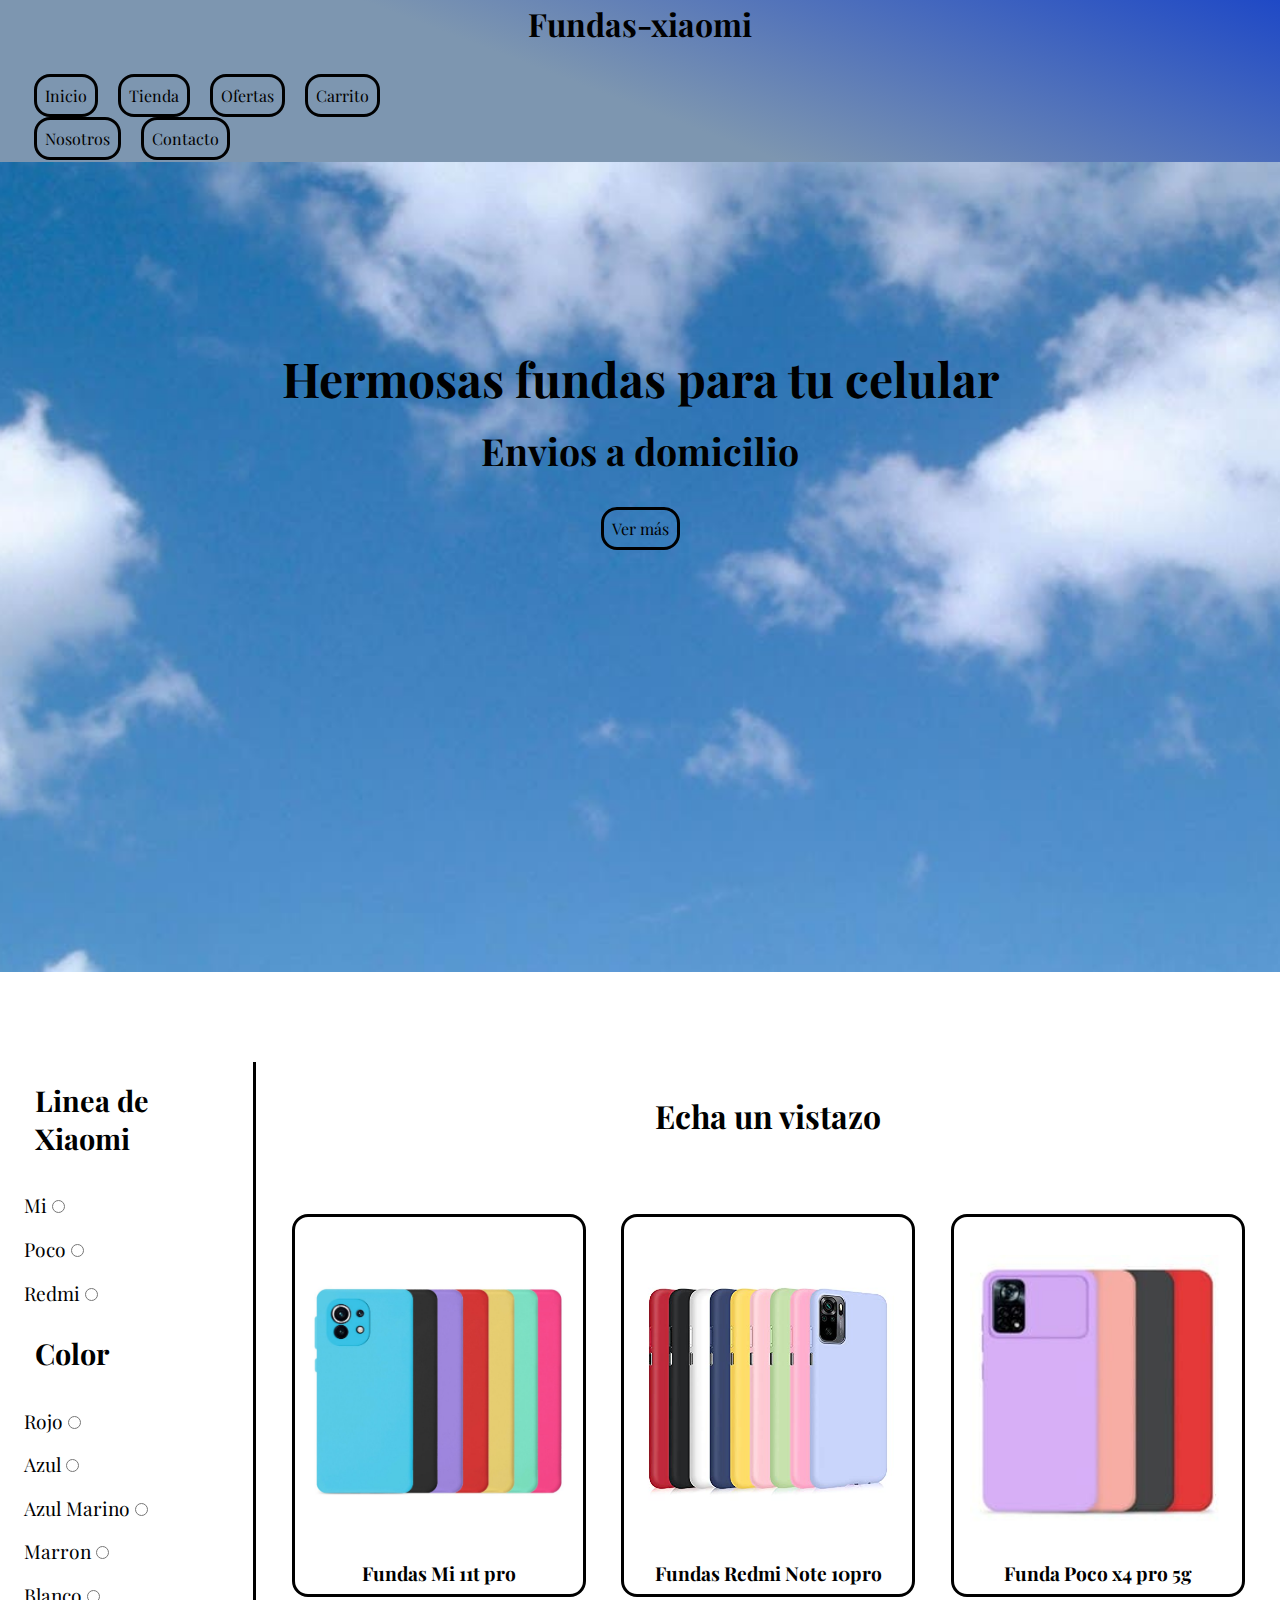
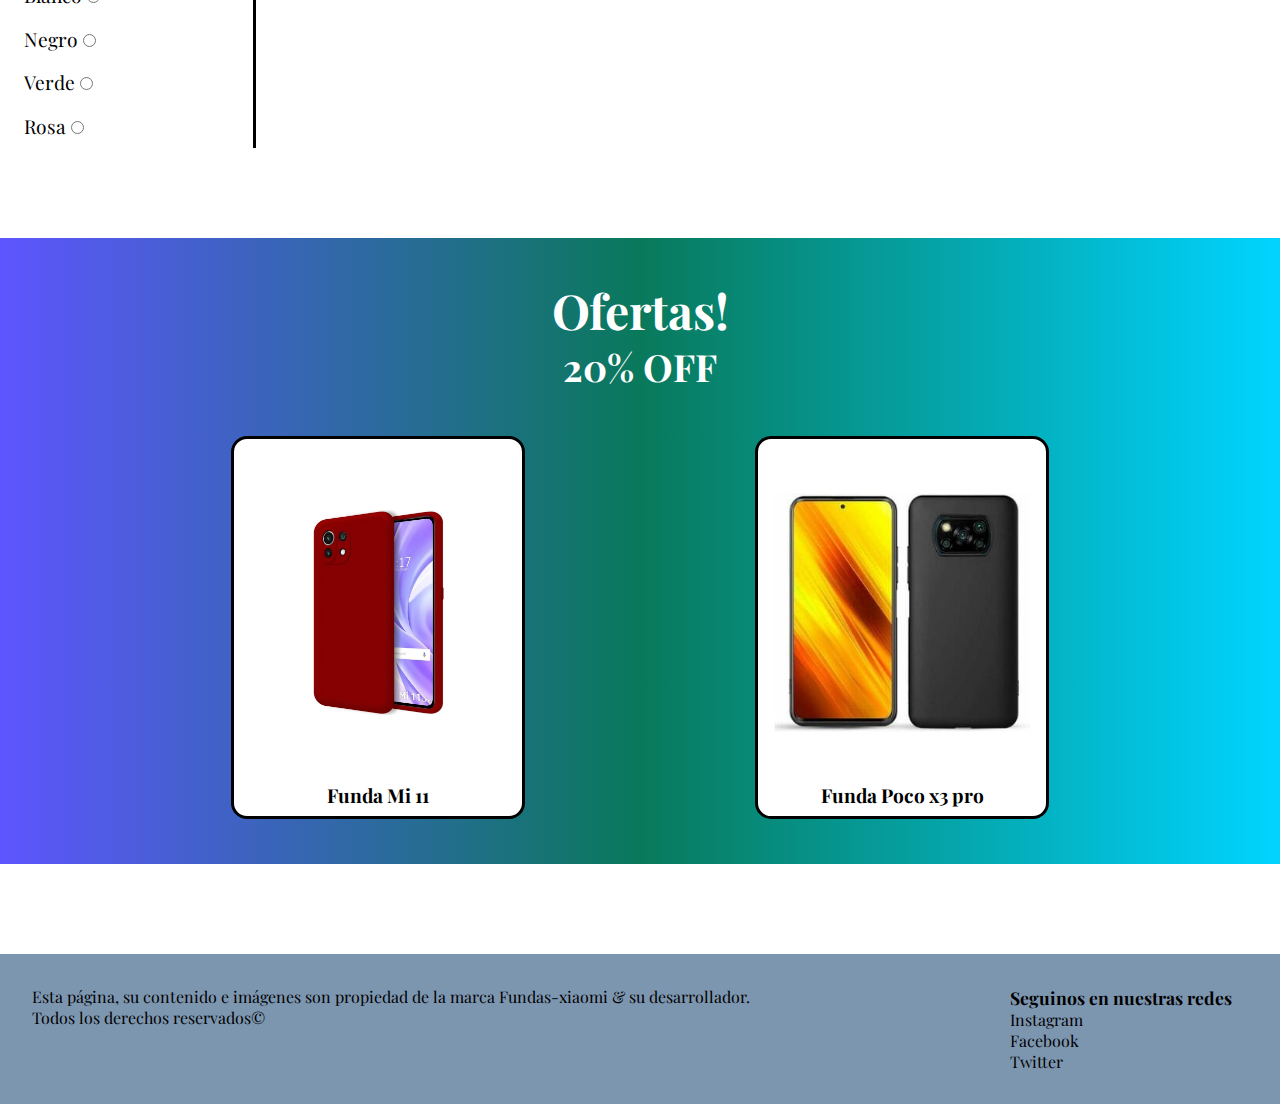
<file: index.html>
<!DOCTYPE html>
<html lang="en">

<head>
    <meta charset="UTF-8">
    <meta http-equiv="X-UA-Compatible" content="IE=edge">
    <meta name="viewport" content="width=device-width, initial-scale=1.0">
    <link rel="preconnect" href="https://fonts.googleapis.com">
    <link rel="preconnect" href="https://fonts.gstatic.com" crossorigin>
    <link
        href="https://fonts.googleapis.com/css2?family=PT+Serif:ital,wght@0,400;0,700;1,400;1,700&family=Playfair+Display:ital,wght@0,400;0,500;0,600;1,400;1,500;1,600&display=swap"
        rel="stylesheet">
    <link href="https://cdn.jsdelivr.net/npm/bootstrap@5.1.3/dist/css/bootstrap.min.css" rel="stylesheet"
        integrity="sha384-1BmE4kWBq78iYhFldvKuhfTAU6auU8tT94WrHftjDbrCEXSU1oBoqyl2QvZ6jIW3" crossorigin="anonymous">
    <link rel="stylesheet" href="./css/styles.css">
    <!-- Primary Meta Tags -->
    <title>Fundas-Xiaomi | Envios a toda la provincia de Córdoba.</title>
    <meta name="title" content="Fundas-Xiaomi | Envios a toda la provincia de Córdoba.">
    <meta name="description"
        content="Somos un emprendimiento ubicados en Córdoba Capital, con envíos a toda la provincia con gran variedad y buen precio.">

    <!-- Open Graph / Facebook -->
    <meta property="og:type" content="website">
    <meta property="og:url" content="https://metatags.io/">
    <meta property="og:title" content="Fundas-Xiaomi | Envios a toda la provincia de Córdoba.">
    <meta property="og:description"
        content="Somos un emprendimiento ubicados en Córdoba Capital, con envíos a toda la provincia con gran variedad y buen precio.">
    <meta property="og:image"
        content="https://metatags.io/assets/meta-tags-16a33a6a8531e519cc0936fbba0ad904e52d35f34a46c97a2c9f6f7dd7d336f2.png">

    <!-- Twitter -->
    <meta property="twitter:card" content="summary_large_image">
    <meta property="twitter:url" content="https://metatags.io/">
    <meta property="twitter:title" content="Fundas-Xiaomi | Envios a toda la provincia de Córdoba.">
    <meta property="twitter:description"
        content="Somos un emprendimiento ubicados en Córdoba Capital, con envíos a toda la provincia con gran variedad y buen precio.">
    <meta property="twitter:image"
        content="https://metatags.io/assets/meta-tags-16a33a6a8531e519cc0936fbba0ad904e52d35f34a46c97a2c9f6f7dd7d336f2.png">
</head>

<body>
    <!-- header -->
    <header>
        <div>
            <h1 class="titulo">Fundas-xiaomi</h1>
        </div>
        <div class="header">
            <nav class="header__nav navbar navbar-expand-lg navbar-light container-fluid">
                <div class="container-fluid">
                    <button class="navbar-toggler" type="button" data-bs-toggle="collapse"
                        data-bs-target="#navbarNavDropdown" aria-controls="navbarNavDropdown" aria-expanded="false"
                        aria-label="Toggle navigation">
                        <span class="navbar-toggler-icon"></span>
                    </button>
                    <div class="collapse navbar-collapse" id="navbarNavDropdown">
                        <ul class="navbar-nav">
                            <li class="header__nav__boton nav-item"><a nav-link href="./index.html">Inicio</a></li>
                            <li class="header__nav__boton nav-item"><a nav-link href="./paginas/tienda.html">Tienda</a>
                            </li>
                            <li class="header__nav__boton nav-item"><a nav-link href="#ofertas">Ofertas</a></li>
                            <li class="header__nav__boton nav-item"><a nav-link
                                    href="./paginas/carrito.html">Carrito</a></li>
                        </ul>
                        <ul class="header__lista navbar-nav">
                            <li class="header__lista__nav-dos nav-item"><a nav-link
                                    href="./paginas/nosotros.html">Nosotros</a>
                            </li>
                            <li class="header__lista__nav-dos nav-item"><a nav-link
                                    href="./paginas/contacto.html">Contacto</a>
                            </li>
                        </ul>
                    </div>
                </div>
            </nav>
        </div>
    </header>
    <!-- main -->
    <main>
        <div class="index">
            <!-- hero -->
            <section class="hero">
                <div class="hero__texto">
                    <h2>Hermosas fundas para tu celular</h2>
                    <h3>Envios a domicilio</h3>
                </div>
                <div class="ver-mas">
                    <a href="#mini-tienda">Ver más</a>
                </div>
            </section>
            <!-- Menu lateral -->
            <section class="menu">
                <form action="">
                    <div class="tienda__menu__titulo">
                        <h3>Linea de Xiaomi</h3>
                    </div>
                    <div class="tienda__menu__form">
                        <div class="tienda__menu__form__labels">
                            <label for="mi">Mi</label>
                            <input type="radio" name="linea" value="mi" id="mi">
                        </div>
                        <div class="tienda__menu__form__labels">
                            <label for="poco">Poco</label>
                            <input type="radio" name="linea" value="poco" id="poco">
                        </div>
                        <div class="tienda__menu__form__labels">
                            <label for="redmi">Redmi</label>
                            <input type="radio" name="linea" value="redmi" id="redmi">
                        </div>
                    </div>
                    <div class="tienda__menu__titulo">
                        <h3>Color</h3>
                    </div>
                    <div class="tienda__menu__form">
                        <div class="tienda__menu__form__labels">
                            <label for="rojo">Rojo</label>
                            <input type="radio" name="color" value="rojo" id="rojo">
                        </div>
                        <div class="tienda__menu__form__labels">
                            <label for="azul">Azul</label>
                            <input type="radio" name="color" value="azul" id="azul">
                        </div>
                        <div class="tienda__menu__form__labels">
                            <label for="azul-marino">Azul Marino</label>
                            <input type="radio" name="color" value="azul_marino" id="azul-marino">
                        </div>
                        <div class="tienda__menu__form__labels">
                            <label for="marron">Marron</label>
                            <input type="radio" name="color" value="marron" id="marron">
                        </div>
                        <div class="tienda__menu__form__labels">
                            <label for="blanco">Blanco</label>
                            <input type="radio" name="color" value="blanco" id="blanco">
                        </div>
                        <div class="tienda__menu__form__labels">
                            <label for="negro">Negro</label>
                            <input type="radio" name="color" value="negro" id="negro">
                        </div>
                        <div class="tienda__menu__form__labels">
                            <label for="verde">Verde</label>
                            <input type="radio" name="color" value="verde" id="verde">
                        </div>
                        <div class="tienda__menu__form__labels">
                            <label for="rosa">Rosa</label>
                            <input type="radio" name="color" value="rosa" id="rosa">
                        </div>
                    </div>
                </form>
            </section>
            <!-- ventana de tienda -->
            <section class="mini-tienda" id="mini-tienda">
                <div>
                    <h2 class="titulo__tienda">Echa un vistazo</h2>
                </div>
                <div class="productos">
                    <article class="productos__tarjeta">
                        <a href="./paginas/tienda.html">
                            <img src="./assets/img/fundami11tpro.jpg" alt="funda_mi_11_t_pro"
                                class="productos__tarjeta__img" loading="lazy">
                            <h3 class="productos__tarjeta__titulo">Fundas Mi 11t pro</h3>
                        </a>
                    </article>
                    <article class="productos__tarjeta">
                        <a href="./paginas/tienda.html">
                            <img src="./assets/img/fundaredminote10.jpg" alt="funda_redmi_note_10"
                                class="productos__tarjeta__img" loading="lazy">
                            <h3 class="productos__tarjeta__titulo">Fundas Redmi Note 10pro</h3>
                        </a>
                    </article>
                    <article class="productos__tarjeta">
                        <a href="./paginas/tienda.html">
                            <img src="./assets/img/fundapocox4pro5g.jpg" alt="funda_poco_x4_pro_5g"
                                class="productos__tarjeta__img" loading="lazy">
                            <h3 class="productos__tarjeta__titulo">Funda Poco x4 pro 5g</h3>
                        </a>
                    </article>
                </div>
            </section>
            <!-- Oferta -->
            <section id="ofertas"
                class="oferta container shadow-lg p-3 mb-5 bg-body rounded-pill border border-3 border-dark">
                <div class="oferta__titulo">
                    <h2>Ofertas!</h2>
                    <h3>20% OFF</h3>
                </div>
                <div class="oferta__productos">
                    <article class="productos__tarjeta">
                        <a href="./paginas/tienda.html">
                            <img src="./assets/img/fundaofertami11.jpg" alt="funda_mi_11_roja"
                                class="productos__tarjeta__img oferta__img" loading="lazy">
                            <h3 class="productos__tarjeta__titulo">Funda Mi 11</h3>
                        </a>
                    </article>
                    <article class="productos__tarjeta">
                        <a href="./paginas/tienda.html">
                            <img src="./assets/img/fundaofertapoco.jpg" alt="funda_poco_x3_pro_negra"
                                class="productos__tarjeta__img oferta__img" loading="lazy">
                            <h3 class="productos__tarjeta__titulo">Funda Poco x3 pro</h3>
                        </a>
                    </article>
                </div>
            </section>
        </div>
    </main>
    <!-- footer -->
    <footer>
        <div class="footer__texto">
            <p>Esta página, su contenido e imágenes son propiedad de la marca Fundas-xiaomi & su desarrollador. <br>
                Todos
                los derechos reservados©</p>
        </div>
        <div class="footer__redes">
            <h6 class="footer__redes__titulo">Seguinos en nuestras redes</h6>
            <ul class="footer__redes__lista">
                <li><a href="https://www.instagram.com/xiaomi.argentina.oficial/?hl=es" target="_blank">Instagram</a>
                </li>
                <li><a href="https://www.facebook.com/XiaomiArgentinaOficial/" target="_blank">Facebook</a></li>
                <li><a href="https://twitter.com/Xiaomi?ref_src=twsrc%5Egoogle%7Ctwcamp%5Eserp%7Ctwgr%5Eauthor"
                        target="_blank">Twitter</a></li>
            </ul>
        </div>
    </footer>
    <script src="https://cdn.jsdelivr.net/npm/bootstrap@5.1.3/dist/js/bootstrap.bundle.min.js"
        integrity="sha384-ka7Sk0Gln4gmtz2MlQnikT1wXgYsOg+OMhuP+IlRH9sENBO0LRn5q+8nbTov4+1p"
        crossorigin="anonymous"></script>
</body>

</html>
</file>
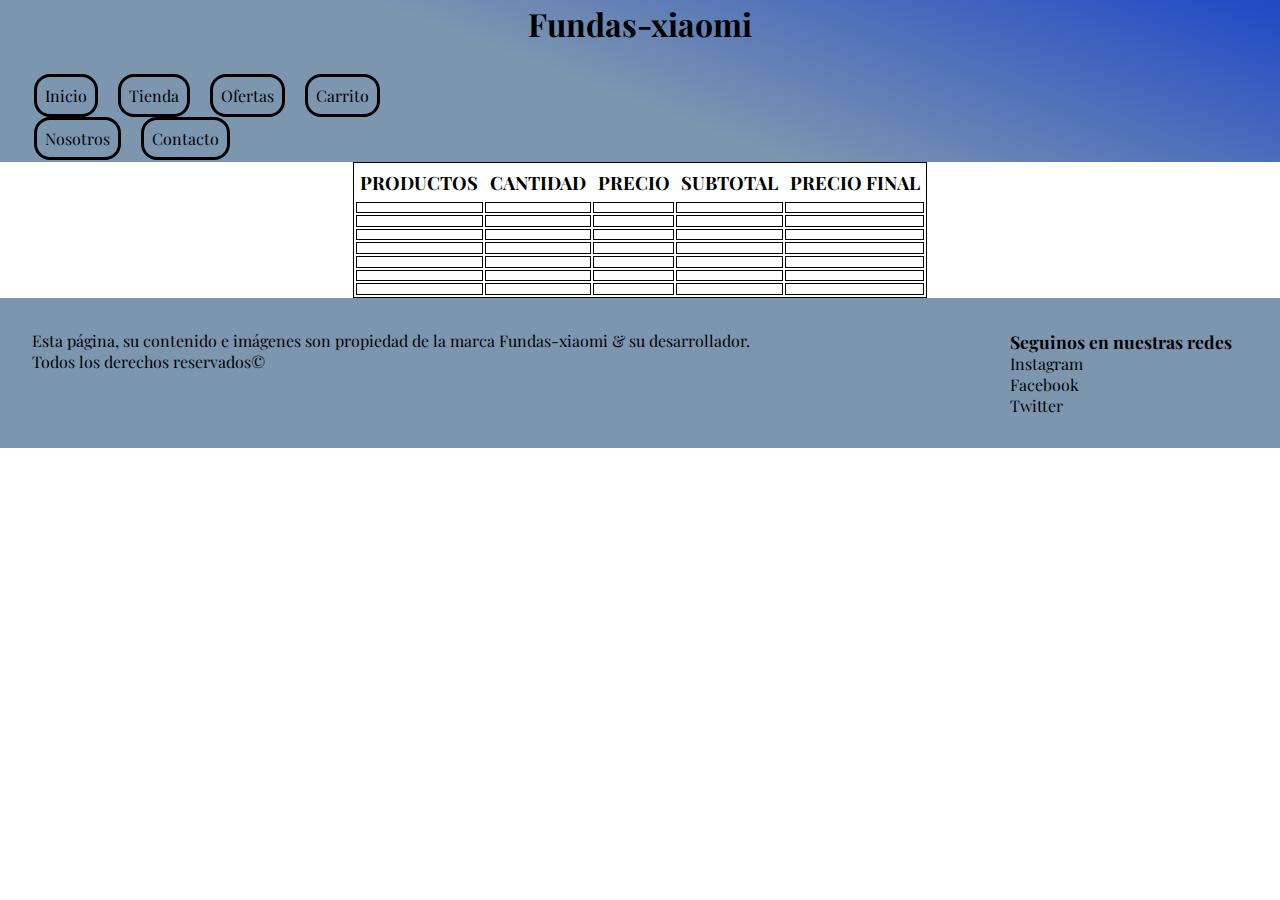
<file: paginas/carrito.html>
<!DOCTYPE html>
<html lang="en">

<head>
    <meta charset="UTF-8">
    <meta http-equiv="X-UA-Compatible" content="IE=edge">
    <meta name="viewport" content="width=device-width, initial-scale=1.0">
    <link
        href="https://fonts.googleapis.com/css2?family=PT+Serif:ital,wght@0,400;0,700;1,400;1,700&family=Playfair+Display:ital,wght@0,400;0,500;0,600;1,400;1,500;1,600&display=swap"
        rel="stylesheet">
    <link href="https://cdn.jsdelivr.net/npm/bootstrap@5.1.3/dist/css/bootstrap.min.css" rel="stylesheet"
        integrity="sha384-1BmE4kWBq78iYhFldvKuhfTAU6auU8tT94WrHftjDbrCEXSU1oBoqyl2QvZ6jIW3" crossorigin="anonymous">
    <link rel="stylesheet" href="../css/styles.css">
    <title>Fundas-xiaomi</title>
</head>

<body>
    <!-- Header -->
    <header>
        <div>
            <h1 class="titulo">Fundas-xiaomi</h1>
        </div>
        <div class="header">
            <nav class="header__nav navbar navbar-expand-lg navbar-light container-fluid">
                <div class="container-fluid">
                    <button class="navbar-toggler" type="button" data-bs-toggle="collapse"
                        data-bs-target="#navbarNavDropdown" aria-controls="navbarNavDropdown" aria-expanded="false"
                        aria-label="Toggle navigation">
                        <span class="navbar-toggler-icon"></span>
                    </button>
                    <div class="collapse navbar-collapse" id="navbarNavDropdown">
                        <ul class="navbar-nav">
                            <li class="header__nav__boton nav-item"><a nav-link href="../index.html">Inicio</a></li>
                            <li class="header__nav__boton nav-item"><a nav-link href="./tienda.html">Tienda</a>
                            </li>
                            <li class="header__nav__boton nav-item"><a nav-link href="../index.html#ofertas">Ofertas</a>
                            </li>
                            <li class="header__nav__boton nav-item"><a nav-link href="./carrito.html">Carrito</a></li>
                        </ul>
                        <ul class="header__lista navbar-nav">
                            <li class="header__lista__nav-dos nav-item"><a nav-link href="./nosotros.html">Nosotros</a>
                            </li>
                            <li class="header__lista__nav-dos nav-item"><a nav-link href="./contacto.html">Contacto</a>
                            </li>
                        </ul>
                    </div>
                </div>
            </nav>
        </div>
    </header>
    <main>
        <section>
            <table class="carrito">
                <tr>
                    <th class="carrito__titulos">Productos</th>
                    <th class="carrito__titulos">Cantidad</th>
                    <th class="carrito__titulos">Precio</th>
                    <th class="carrito__titulos">Subtotal</th>
                    <th class="carrito__titulos">Precio final</th>
                </tr>
                <tr>
                    <td class="carrito__contenido"></td>
                    <td class="carrito__contenido"></td>
                    <td class="carrito__contenido"></td>
                    <td class="carrito__contenido"></td>
                    <td class="carrito__contenido"></td>
                </tr>
                <tr>
                    <td class="carrito__contenido"></td>
                    <td class="carrito__contenido"></td>
                    <td class="carrito__contenido"></td>
                    <td class="carrito__contenido"></td>
                    <td class="carrito__contenido"></td>
                </tr>
                <tr>
                    <td class="carrito__contenido"></td>
                    <td class="carrito__contenido"></td>
                    <td class="carrito__contenido"></td>
                    <td class="carrito__contenido"></td>
                    <td class="carrito__contenido"></td>
                </tr>
                <tr>
                    <td class="carrito__contenido"></td>
                    <td class="carrito__contenido"></td>
                    <td class="carrito__contenido"></td>
                    <td class="carrito__contenido"></td>
                    <td class="carrito__contenido"></td>
                </tr>
                <tr>
                    <td class="carrito__contenido"></td>
                    <td class="carrito__contenido"></td>
                    <td class="carrito__contenido"></td>
                    <td class="carrito__contenido"></td>
                    <td class="carrito__contenido"></td>
                </tr>
                <tr>
                    <td class="carrito__contenido"></td>
                    <td class="carrito__contenido"></td>
                    <td class="carrito__contenido"></td>
                    <td class="carrito__contenido"></td>
                    <td class="carrito__contenido"></td>
                </tr>
                <tr>
                    <td class="carrito__contenido"></td>
                    <td class="carrito__contenido"></td>
                    <td class="carrito__contenido"></td>
                    <td class="carrito__contenido"></td>
                    <td class="carrito__contenido"></td>
                </tr>
            </table>
        </section>
    </main>
    <footer>
        <div class="footer__texto">
            <p>Esta página, su contenido e imágenes son propiedad de la marca Fundas-xiaomi & su desarrollador. <br>
                Todos
                los derechos reservados©</p>
        </div>
        <div class="footer__redes">
            <h6 class="footer__redes__titulo">Seguinos en nuestras redes</h6>
            <ul class="footer__redes__lista">
                <li><a href="https://www.instagram.com/xiaomi.argentina.oficial/?hl=es" target="_blank">Instagram</a>
                </li>
                <li><a href="https://www.facebook.com/XiaomiArgentinaOficial/" target="_blank">Facebook</a></li>
                <li><a href="https://twitter.com/Xiaomi?ref_src=twsrc%5Egoogle%7Ctwcamp%5Eserp%7Ctwgr%5Eauthor"
                        target="_blank">Twitter</a></li>
            </ul>
        </div>
    </footer>
    <script src="https://cdn.jsdelivr.net/npm/bootstrap@5.1.3/dist/js/bootstrap.bundle.min.js"
        integrity="sha384-ka7Sk0Gln4gmtz2MlQnikT1wXgYsOg+OMhuP+IlRH9sENBO0LRn5q+8nbTov4+1p"
        crossorigin="anonymous"></script>
</body>

</html>
</file>
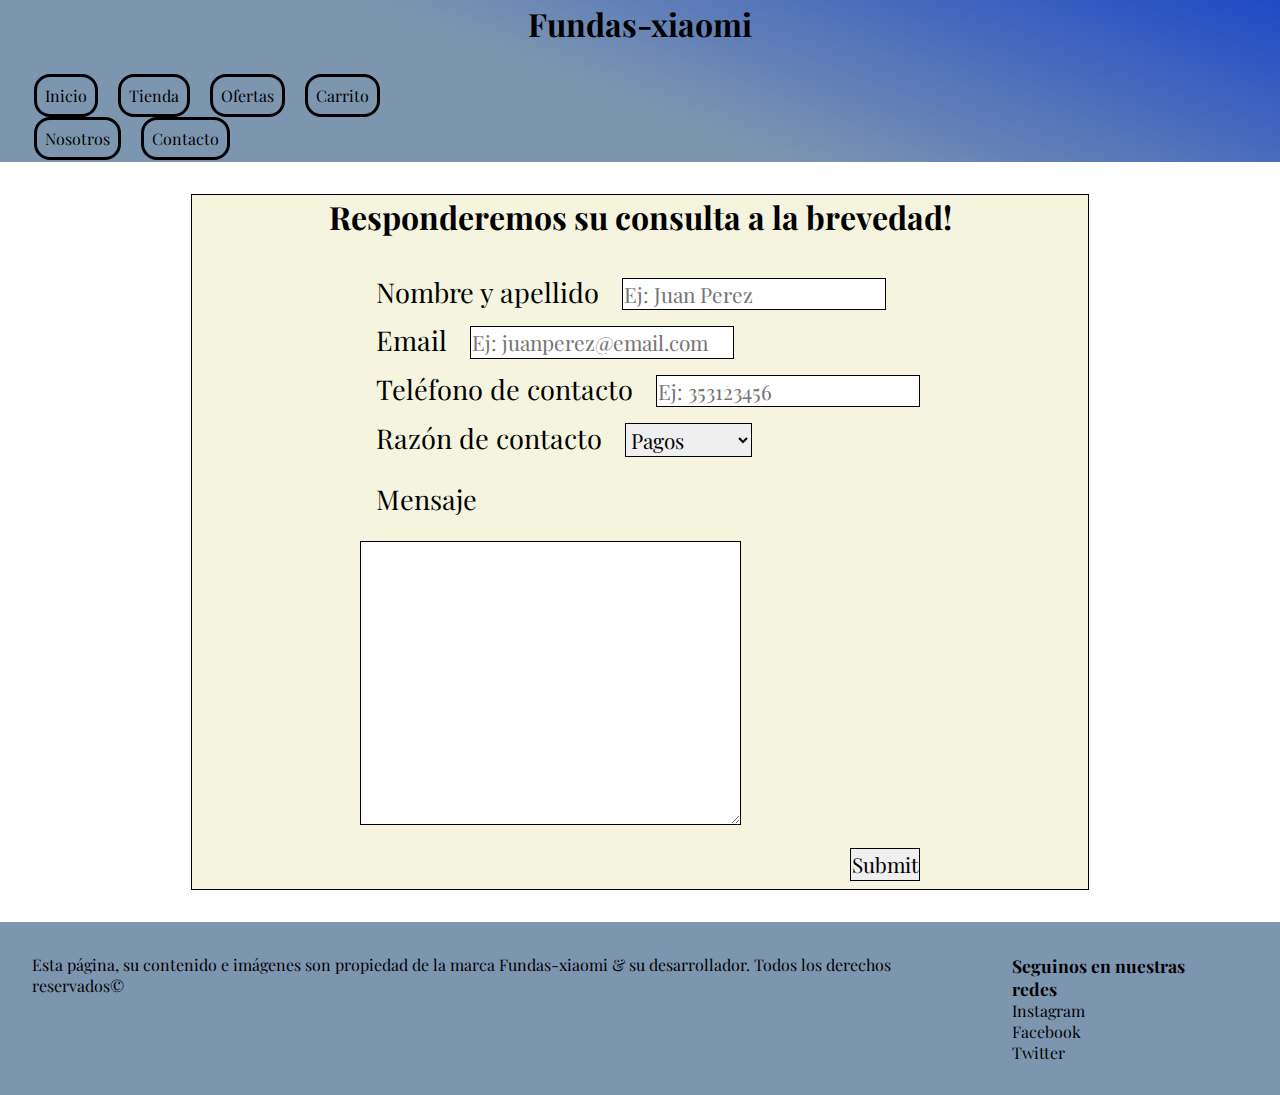
<file: paginas/contacto.html>
<!DOCTYPE html>
<html lang="en">

<head>
    <meta charset="UTF-8">
    <meta http-equiv="X-UA-Compatible" content="IE=edge">
    <meta name="viewport" content="width=device-width, initial-scale=1.0">
    <link
        href="https://fonts.googleapis.com/css2?family=PT+Serif:ital,wght@0,400;0,700;1,400;1,700&family=Playfair+Display:ital,wght@0,400;0,500;0,600;1,400;1,500;1,600&display=swap"
        rel="stylesheet">
    <link href="https://cdn.jsdelivr.net/npm/bootstrap@5.1.3/dist/css/bootstrap.min.css" rel="stylesheet"
        integrity="sha384-1BmE4kWBq78iYhFldvKuhfTAU6auU8tT94WrHftjDbrCEXSU1oBoqyl2QvZ6jIW3" crossorigin="anonymous">
    <link rel="stylesheet" href="../css/styles.css">
    <meta name="description" content="Dejennos sus cunsultas o sus opiniones! Los leemos a todos!">
    <title>Fundas-xiaomi | Contáctanos</title>
    <!-- Open Graph / Facebook -->
    <meta property="og:type" content="website">
    <meta property="og:url" content="https://metatags.io/">
    <meta property="og:title" content="Fundas-Xiaomi | Envios a toda la provincia de Córdoba.">
    <meta property="og:description"
        content="Somos un emprendimiento ubicados en Córdoba Capital, con envíos a toda la provincia con gran variedad y buen precio.">
    <meta property="og:image"
        content="https://metatags.io/assets/meta-tags-16a33a6a8531e519cc0936fbba0ad904e52d35f34a46c97a2c9f6f7dd7d336f2.png">

    <!-- Twitter -->
    <meta property="twitter:card" content="summary_large_image">
    <meta property="twitter:url" content="https://metatags.io/">
    <meta property="twitter:title" content="Fundas-Xiaomi | Envios a toda la provincia de Córdoba.">
    <meta property="twitter:description"
        content="Somos un emprendimiento ubicados en Córdoba Capital, con envíos a toda la provincia con gran variedad y buen precio.">
    <meta property="twitter:image"
        content="https://metatags.io/assets/meta-tags-16a33a6a8531e519cc0936fbba0ad904e52d35f34a46c97a2c9f6f7dd7d336f2.png">
</head>
</head>

<body>
    <!-- Header -->
    <header>
        <div>
            <h1 class="titulo">Fundas-xiaomi</h1>
        </div>
        <div class="header">
            <nav class="header__nav navbar navbar-expand-lg navbar-light container-fluid">
                <div class="container-fluid">
                    <button class="navbar-toggler" type="button" data-bs-toggle="collapse"
                        data-bs-target="#navbarNavDropdown" aria-controls="navbarNavDropdown" aria-expanded="false"
                        aria-label="Toggle navigation">
                        <span class="navbar-toggler-icon"></span>
                    </button>
                    <div class="collapse navbar-collapse" id="navbarNavDropdown">
                        <ul class="navbar-nav">
                            <li class="header__nav__boton nav-item"><a nav-link href="../index.html">Inicio</a></li>
                            <li class="header__nav__boton nav-item"><a nav-link href="./tienda.html">Tienda</a>
                            </li>
                            <li class="header__nav__boton nav-item"><a nav-link href="../index.html#ofertas">Ofertas</a>
                            </li>
                            <li class="header__nav__boton nav-item"><a nav-link href="./carrito.html">Carrito</a></li>
                        </ul>
                        <ul class="header__lista navbar-nav">
                            <li class="header__lista__nav-dos nav-item"><a nav-link href="./nosotros.html">Nosotros</a>
                            </li>
                            <li class="header__lista__nav-dos nav-item"><a nav-link href="./contacto.html">Contacto</a>
                            </li>
                        </ul>
                    </div>
                </div>
            </nav>
        </div>
    </header>
    <main>
        <section class="contacto">
            <div class="contacto__titulo">
                <h3>Responderemos su consulta a la brevedad!</h3>
            </div>
            <div class="contacto__formulario">
                <div>
                    <form action="">
                        <label class="contacto__formulario__label" for="nombre">Nombre y apellido</label>
                        <input class="contacto__formulario__input" type="text" id="nombre" placeholder="Ej: Juan Perez"
                            required>
                </div>
                <div>
                    <label class="contacto__formulario__label" for="email">Email</label>
                    <input class="contacto__formulario__input" type="email" id="email"
                        placeholder="Ej: juanperez@email.com" required>
                </div>
                <div>
                    <label class="contacto__formulario__label" for="telefono">Teléfono de contacto</label>
                    <input class="contacto__formulario__input" type="tel" id="telefono" placeholder="Ej: 353123456">
                </div>
                <div>
                    <label class="contacto__formulario__label" for="razon">Razón de contacto</label>
                    <select class="contacto__formulario__input" name="razon" id="razon">
                        <option value="pagos">Pagos</option>
                        <option value="reclamo">Reclamo</option>
                        <option value="sugerencia">Sugerencia</option>
                        <option value="envios">Envios</option>
                        <option value="otros">Otros</option>
                    </select>
                </div>
                <div class="contenedor__formulario">
                    <label class="contacto__formulario__label --mensaje" for="mensaje">Mensaje</label>
                    <textarea class="contacto__formulario__input" name="Mensaje" id="mensaje" cols="30" rows="10"
                        required></textarea>
                </div>
                <div class="contacto__formulario__boton">
                    <input class="contacto__formulario__input" type="submit">
                    </form>
                </div>
            </div>
        </section>
    </main>
    <footer>
        <div class="footer__texto">
            <span>Esta página, su contenido e imágenes son propiedad de la marca Fundas-xiaomi &
                su
                desarrollador.</span>
            <span>
                Todos
                los derechos reservados©
            </span>
        </div>
        <div class="footer__redes">
            <h6 class="footer__redes__titulo">Seguinos en nuestras redes</h6>
            <ul class="footer__redes__lista">
                <li><a href="https://www.instagram.com/xiaomi.argentina.oficial/?hl=es" target="_blank">Instagram</a>
                </li>
                <li><a href="https://www.facebook.com/XiaomiArgentinaOficial/" target="_blank">Facebook</a></li>
                <li><a href="https://twitter.com/Xiaomi?ref_src=twsrc%5Egoogle%7Ctwcamp%5Eserp%7Ctwgr%5Eauthor"
                        target="_blank">Twitter</a></li>
            </ul>
        </div>
    </footer>
    <script src="https://cdn.jsdelivr.net/npm/bootstrap@5.1.3/dist/js/bootstrap.bundle.min.js"
        integrity="sha384-ka7Sk0Gln4gmtz2MlQnikT1wXgYsOg+OMhuP+IlRH9sENBO0LRn5q+8nbTov4+1p"
        crossorigin="anonymous"></script>
</body>

</html>
</file>
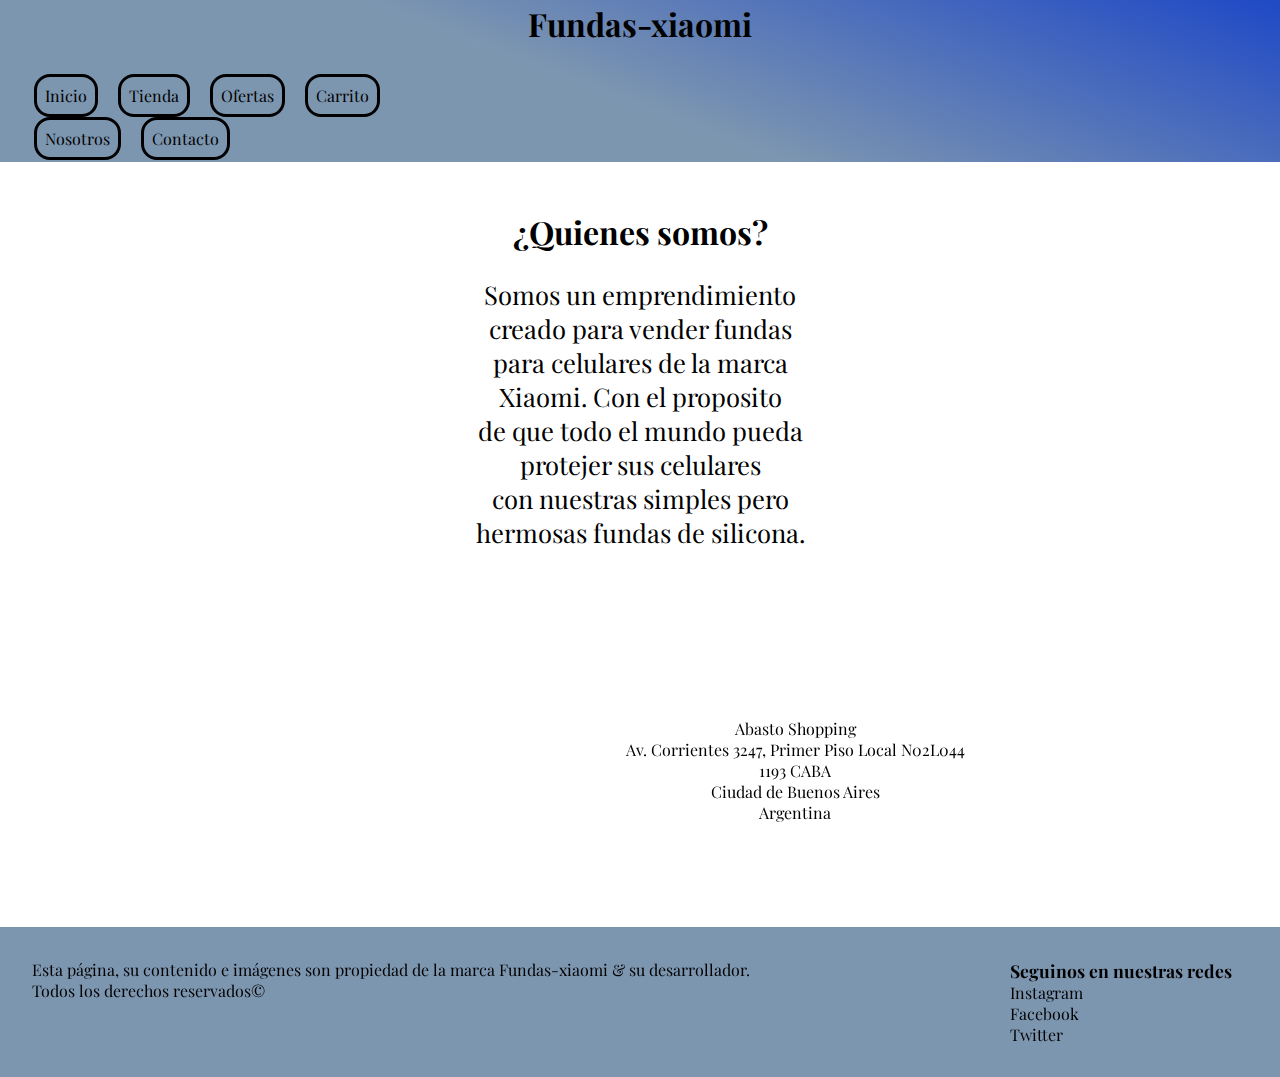
<file: paginas/nosotros.html>
<!DOCTYPE html>
<html lang="en">

<head>
    <meta charset="UTF-8">
    <meta http-equiv="X-UA-Compatible" content="IE=edge">
    <meta name="viewport" content="width=device-width, initial-scale=1.0">
    <link
        href="https://fonts.googleapis.com/css2?family=PT+Serif:ital,wght@0,400;0,700;1,400;1,700&family=Playfair+Display:ital,wght@0,400;0,500;0,600;1,400;1,500;1,600&display=swap"
        rel="stylesheet">
    <link href="https://cdn.jsdelivr.net/npm/bootstrap@5.1.3/dist/css/bootstrap.min.css" rel="stylesheet"
        integrity="sha384-1BmE4kWBq78iYhFldvKuhfTAU6auU8tT94WrHftjDbrCEXSU1oBoqyl2QvZ6jIW3" crossorigin="anonymous">
    <link rel="stylesheet" href="../css/styles.css">
    <title>Fundas-xiaomi</title>
</head>

<body>
    <!-- Header -->
    <header>
        <div>
            <h1 class="titulo">Fundas-xiaomi</h1>
        </div>
        <div class="header">
            <nav class="header__nav navbar navbar-expand-lg navbar-light container-fluid">
                <div class="container-fluid">
                    <button class="navbar-toggler" type="button" data-bs-toggle="collapse"
                        data-bs-target="#navbarNavDropdown" aria-controls="navbarNavDropdown" aria-expanded="false"
                        aria-label="Toggle navigation">
                        <span class="navbar-toggler-icon"></span>
                    </button>
                    <div class="collapse navbar-collapse" id="navbarNavDropdown">
                        <ul class="navbar-nav">
                            <li class="header__nav__boton nav-item"><a nav-link href="../index.html">Inicio</a></li>
                            <li class="header__nav__boton nav-item"><a nav-link href="./tienda.html">Tienda</a>
                            </li>
                            <li class="header__nav__boton nav-item"><a nav-link href="../index.html#ofertas">Ofertas</a>
                            </li>
                            <li class="header__nav__boton nav-item"><a nav-link href="./carrito.html">Carrito</a></li>
                        </ul>
                        <ul class="header__lista navbar-nav">
                            <li class="header__lista__nav-dos nav-item"><a nav-link href="./nosotros.html">Nosotros</a>
                            </li>
                            <li class="header__lista__nav-dos nav-item"><a nav-link href="./contacto.html">Contacto</a>
                            </li>
                        </ul>
                    </div>
                </div>
            </nav>
        </div>
    </header>
    <!-- Main -->
    <main>
        <div>
            <div class="nosotros">
                <h1 class="nosotros__titulo">¿Quienes somos?</h1>
                <p class="nosotros__texto"> Somos un emprendimiento creado para vender fundas <br> para
                    celulares de la marca Xiaomi. Con el proposito <br> de que todo el mundo pueda protejer sus
                    celulares <br> con
                    nuestras simples pero hermosas fundas de silicona.</p>
            </div>
            <div class="ubicacion">
                <div class="ubicacion__mapa"><iframe
                        src="https://www.google.com/maps/embed?pb=!1m18!1m12!1m3!1d3284.0470722959963!2d-58.412614884813834!3d-34.60297118045969!2m3!1f0!2f0!3f0!3m2!1i1024!2i768!4f13.1!3m3!1m2!1s0x95bccbf6d1208cb5%3A0x3f7b936233a84073!2sXiaomi%20Store%20Argentina!5e0!3m2!1ses-419!2sar!4v1661720450755!5m2!1ses-419!2sar"
                        width="310" height="310" allowfullscreen="" loading="lazy"
                        referrerpolicy="no-referrer-when-downgrade"></iframe>
                </div>
                <span class="ubicacion__texto">
                    Abasto Shopping <br>
                    Av. Corrientes 3247, Primer Piso Local N02L044 <br>
                    1193 CABA <br>
                    Ciudad de Buenos Aires <br>
                    Argentina
                </span>
            </div>
        </div>
    </main>
    <!-- Footer -->
    <footer>
        <div>
            <p class="footer__texto">Esta página, su contenido e imágenes son propiedad de la marca Fundas-xiaomi & su
                desarrollador. <br>
                Todos
                los derechos reservados©</p>
        </div>
        <div class="footer__redes">
            <h6 class="footer__redes__titulo">Seguinos en nuestras redes</h6>
            <ul class="footer__redes__lista">
                <li><a href="https://www.instagram.com/xiaomi.argentina.oficial/?hl=es" target="_blank">Instagram</a>
                </li>
                <li><a href="https://www.facebook.com/XiaomiArgentinaOficial/" target="_blank">Facebook</a></li>
                <li><a href="https://twitter.com/Xiaomi?ref_src=twsrc%5Egoogle%7Ctwcamp%5Eserp%7Ctwgr%5Eauthor"
                        target="_blank">Twitter</a></li>
            </ul>
        </div>
    </footer>
    <script src="https://cdn.jsdelivr.net/npm/bootstrap@5.1.3/dist/js/bootstrap.bundle.min.js"
        integrity="sha384-ka7Sk0Gln4gmtz2MlQnikT1wXgYsOg+OMhuP+IlRH9sENBO0LRn5q+8nbTov4+1p"
        crossorigin="anonymous"></script>
</body>

</html>
</file>
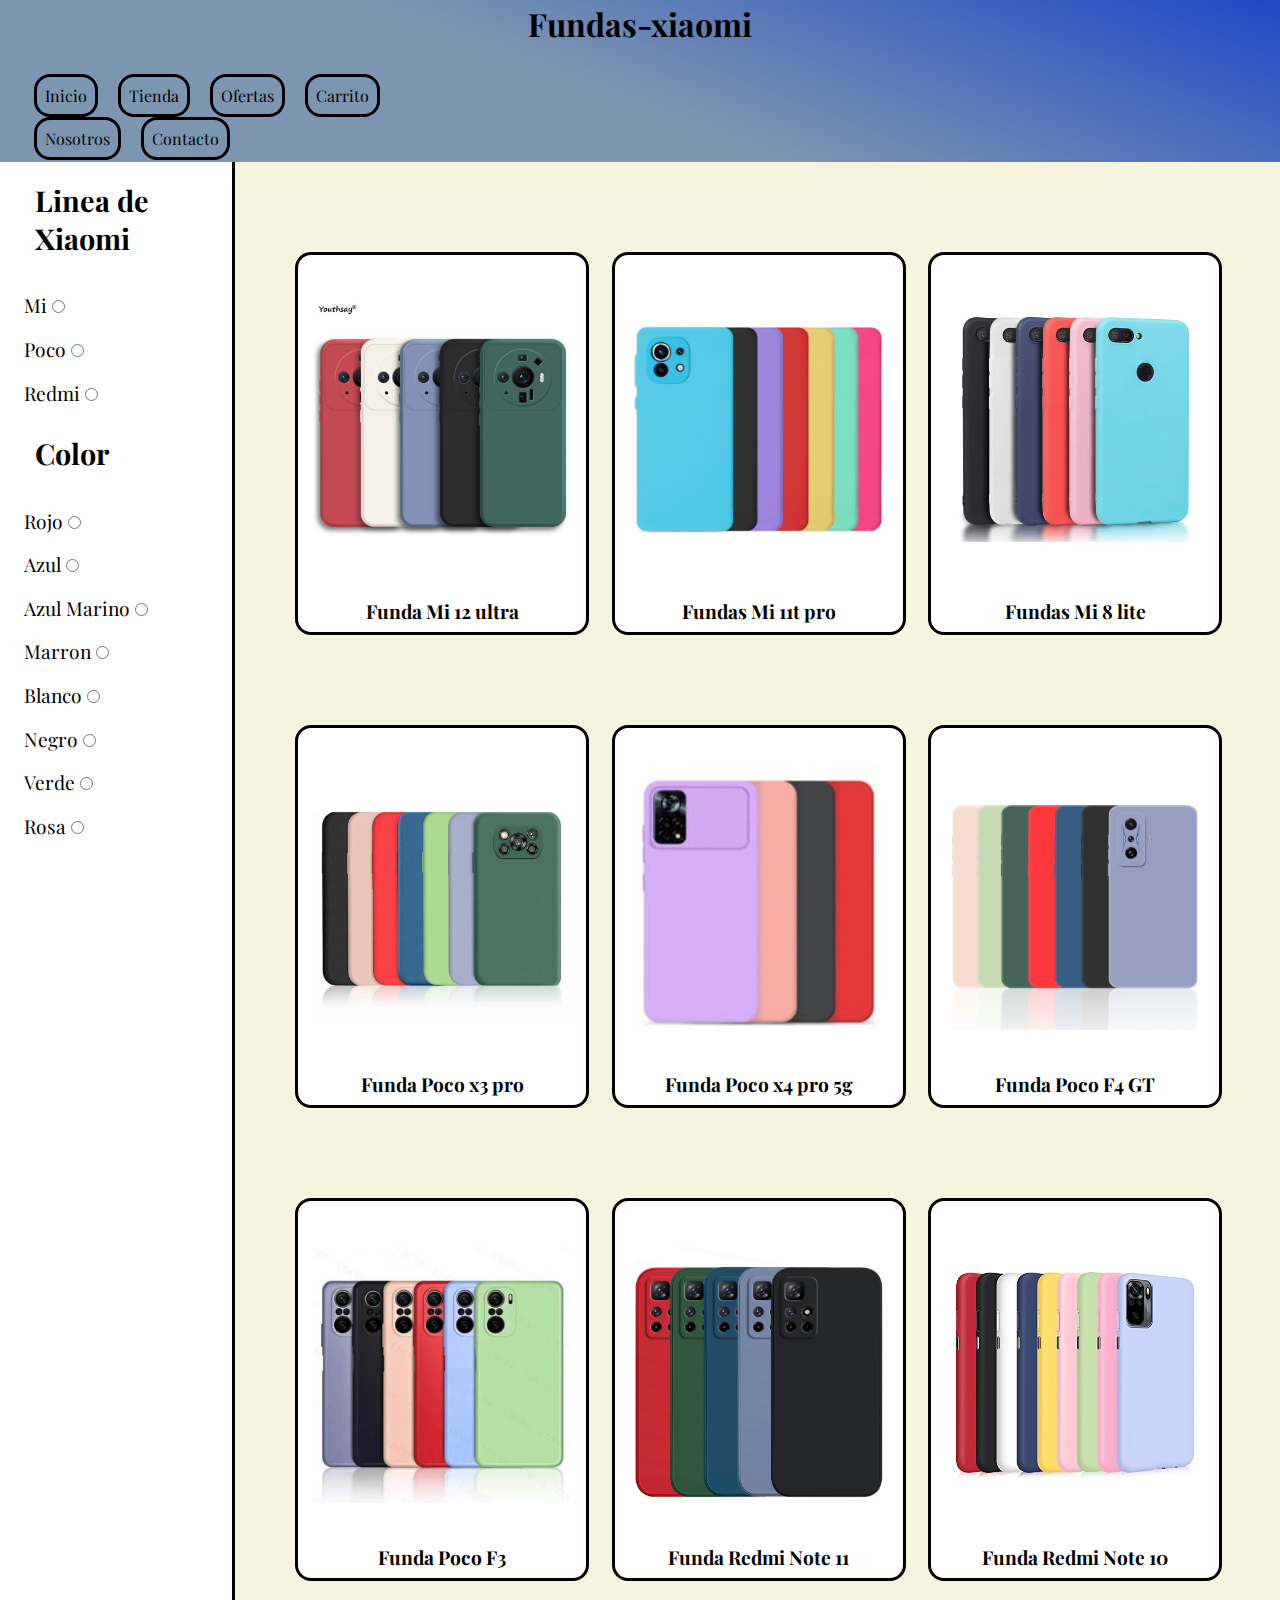
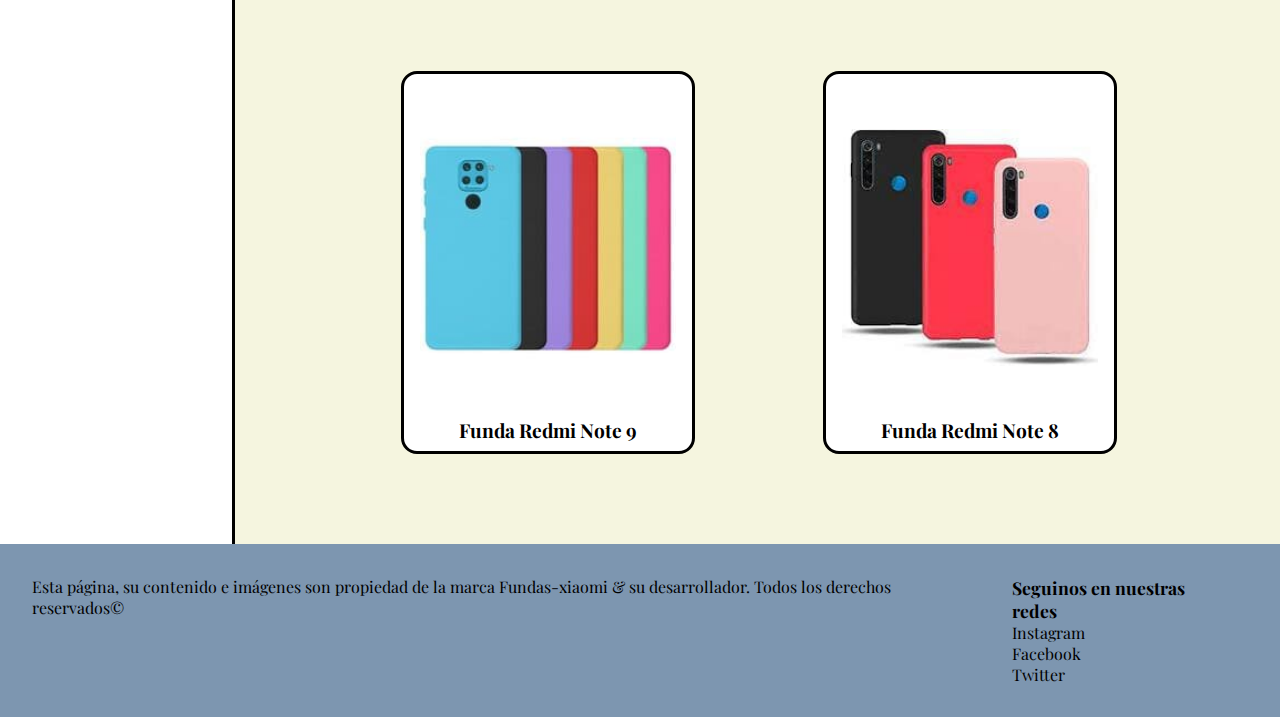
<file: paginas/tienda.html>
<!DOCTYPE html>
<html lang="en">

<head>
    <meta charset="UTF-8">
    <meta http-equiv="X-UA-Compatible" content="IE=edge">
    <meta name="viewport" content="width=device-width, initial-scale=1.0">
    <link
        href="https://fonts.googleapis.com/css2?family=PT+Serif:ital,wght@0,400;0,700;1,400;1,700&family=Playfair+Display:ital,wght@0,400;0,500;0,600;1,400;1,500;1,600&display=swap"
        rel="stylesheet">
    <link href="https://cdn.jsdelivr.net/npm/bootstrap@5.1.3/dist/css/bootstrap.min.css" rel="stylesheet"
        integrity="sha384-1BmE4kWBq78iYhFldvKuhfTAU6auU8tT94WrHftjDbrCEXSU1oBoqyl2QvZ6jIW3" crossorigin="anonymous">
    <link rel="stylesheet" href="../css/styles.css">
    <meta name="description" content="Tienda con variedad de fundas de silicona para celulares Xiaomi">
    <title>Fundas-Xiaomi | Tienda de Córdoba</title>
    <!-- Open Graph / Facebook -->
    <meta property="og:type" content="website">
    <meta property="og:url" content="https://metatags.io/">
    <meta property="og:title" content="Fundas-Xiaomi | Envios a toda la provincia de Córdoba.">
    <meta property="og:description"
        content="Somos un emprendimiento ubicados en Córdoba Capital, con envíos a toda la provincia con gran variedad y buen precio.">
    <meta property="og:image"
        content="https://metatags.io/assets/meta-tags-16a33a6a8531e519cc0936fbba0ad904e52d35f34a46c97a2c9f6f7dd7d336f2.png">

    <!-- Twitter -->
    <meta property="twitter:card" content="summary_large_image">
    <meta property="twitter:url" content="https://metatags.io/">
    <meta property="twitter:title" content="Fundas-Xiaomi | Envios a toda la provincia de Córdoba.">
    <meta property="twitter:description"
        content="Somos un emprendimiento ubicados en Córdoba Capital, con envíos a toda la provincia con gran variedad y buen precio.">
    <meta property="twitter:image"
        content="https://metatags.io/assets/meta-tags-16a33a6a8531e519cc0936fbba0ad904e52d35f34a46c97a2c9f6f7dd7d336f2.png">
</head>
</head>

<body>
    <!-- Header -->
    <header>
        <div>
            <h1 class="titulo">Fundas-xiaomi</h1>
        </div>
        <div class="header">
            <nav class="header__nav navbar navbar-expand-lg navbar-light container-fluid">
                <div class="container-fluid">
                    <button class="navbar-toggler" type="button" data-bs-toggle="collapse"
                        data-bs-target="#navbarNavDropdown" aria-controls="navbarNavDropdown" aria-expanded="false"
                        aria-label="Toggle navigation">
                        <span class="navbar-toggler-icon"></span>
                    </button>
                    <div class="collapse navbar-collapse" id="navbarNavDropdown">
                        <ul class="navbar-nav">
                            <li class="header__nav__boton nav-item"><a nav-link href="../index.html">Inicio</a></li>
                            <li class="header__nav__boton nav-item"><a nav-link href="./tienda.html">Tienda</a>
                            </li>
                            <li class="header__nav__boton nav-item"><a nav-link href="../index.html#ofertas">Ofertas</a>
                            </li>
                            <li class="header__nav__boton nav-item"><a nav-link href="./carrito.html">Carrito</a></li>
                        </ul>
                        <ul class="header__lista navbar-nav">
                            <li class="header__lista__nav-dos nav-item"><a nav-link href="./nosotros.html">Nosotros</a>
                            </li>
                            <li class="header__lista__nav-dos nav-item"><a nav-link href="./contacto.html">Contacto</a>
                            </li>
                        </ul>
                    </div>
                </div>
            </nav>
        </div>
    </header>
    <!-- Main -->
    <main>
        <div class="tienda">
            <!-- Menu lateral -->
            <section class="tienda__menu">
                <form action="">
                    <div class="tienda__menu__titulo">
                        <h3>Linea de Xiaomi</h3>
                    </div>
                    <div class="tienda__menu__form">
                        <div class="tienda__menu__form__labels">
                            <label for="mi">Mi</label>
                            <input type="radio" name="linea" value="mi" id="mi">
                        </div>
                        <div class="tienda__menu__form__labels">
                            <label for="poco">Poco</label>
                            <input type="radio" name="linea" value="poco" id="poco">
                        </div>
                        <div class="tienda__menu__form__labels">
                            <label for="redmi">Redmi</label>
                            <input type="radio" name="linea" value="redmi" id="redmi">
                        </div>
                    </div>
                    <div class="tienda__menu__titulo">
                        <h3>Color</h3>
                    </div>
                    <div class="tienda__menu__form">
                        <div class="tienda__menu__form__labels">
                            <label for="rojo">Rojo</label>
                            <input type="radio" name="color" value="rojo" id="rojo">
                        </div>
                        <div class="tienda__menu__form__labels">
                            <label for="azul">Azul</label>
                            <input type="radio" name="color" value="azul" id="azul">
                        </div>
                        <div class="tienda__menu__form__labels">
                            <label for="azul-marino">Azul Marino</label>
                            <input type="radio" name="color" value="azul_marino" id="azul-marino">
                        </div>
                        <div class="tienda__menu__form__labels">
                            <label for="marron">Marron</label>
                            <input type="radio" name="color" value="marron" id="marron">
                        </div>
                        <div class="tienda__menu__form__labels">
                            <label for="blanco">Blanco</label>
                            <input type="radio" name="color" value="blanco" id="blanco">
                        </div>
                        <div class="tienda__menu__form__labels">
                            <label for="negro">Negro</label>
                            <input type="radio" name="color" value="negro" id="negro">
                        </div>
                        <div class="tienda__menu__form__labels">
                            <label for="verde">Verde</label>
                            <input type="radio" name="color" value="verde" id="verde">
                        </div>
                        <div class="tienda__menu__form__labels">
                            <label for="rosa">Rosa</label>
                            <input type="radio" name="color" value="rosa" id="rosa">
                        </div>
                    </div>
                </form>
            </section>
            <!-- Tienda -->
            <section class="tienda">
                <div class="productos--tienda">
                    <div col-md-6>
                        <article class="productos__tarjeta">
                            <a href="./carrito.html">
                                <img src="../assets/img/fundami12ultra.jpg" alt="Funda  de celular Mi 12 ultra"
                                    class="productos__tarjeta__img" loading="lazy">
                                <h2 class="productos__tarjeta__titulo">Funda Mi 12 ultra</h2>
                            </a>
                        </article>
                    </div>
                    <div col-md-6>
                        <article class="productos__tarjeta">
                            <a href="./carrito.html">
                                <img src="../assets/img/fundami11tpro.jpg" alt="Funda de celular Mi 11t pro"
                                    class="productos__tarjeta__img" loading="lazy">
                                <h2 class="productos__tarjeta__titulo">Fundas Mi 11t pro</h2>
                            </a>
                        </article>
                    </div>
                    <div col-md-6>
                        <article class="productos__tarjeta">
                            <a href="./carrito.html">
                                <img src="../assets/img/fundami8lite.jpg" alt="Funda de celular Mi 8 lite"
                                    class="productos__tarjeta__img" loading="lazy">
                                <h2 class="productos__tarjeta__titulo">Fundas Mi 8 lite</h2>
                            </a>
                        </article>
                    </div>
                    <div>
                        <article class="productos__tarjeta">
                            <a href="./carrito.html">
                                <img src="../assets/img/fundapocox3pro.jpg" alt="Funda  de celular Poco x3 pro"
                                    class="productos__tarjeta__img" loading="lazy">
                                <h2 class="productos__tarjeta__titulo">Funda Poco x3 pro</h2>
                            </a>
                        </article>
                    </div>
                    <div>
                        <article class="productos__tarjeta">
                            <a href="./carrito.html">
                                <img src="../assets/img/fundapocox4pro5g.jpg" alt="Funda  de celular Poco x4 pro 5g"
                                    class="productos__tarjeta__img" loading="lazy">
                                <h2 class="productos__tarjeta__titulo">Funda Poco x4 pro 5g</h2>
                            </a>
                        </article>
                    </div>
                    <div>
                        <article class="productos__tarjeta">
                            <a href="./carrito.html">
                                <img src="../assets/img/fundapocof4gt.jpg" alt="Funda de celular Poco f4 gt"
                                    class="productos__tarjeta__img" loading="lazy">
                                <h2 class="productos__tarjeta__titulo">Funda Poco F4 GT</h2>
                            </a>
                        </article>
                    </div>
                    <div>
                        <article class="productos__tarjeta">
                            <a href="./carrito.html">
                                <img src="../assets/img/fundapocof3.jpg" alt="Funda  de celular Poco f3"
                                    class="productos__tarjeta__img" loading="lazy">
                                <h2 class="productos__tarjeta__titulo">Funda Poco F3</h2>
                            </a>
                        </article>
                    </div>
                    <div>
                        <article class="productos__tarjeta">
                            <a href="./carrito.html">
                                <img src="../assets/img/fundaredminote11.jpg" alt="Funda de celular Redmi Note 11"
                                    class="productos__tarjeta__img" loading="lazy">
                                <h2 class="productos__tarjeta__titulo">Funda Redmi Note 11</h2>
                            </a>
                        </article>
                    </div>
                    <div>
                        <article class="productos__tarjeta">
                            <a href="./carrito.html">
                                <img src="../assets/img/fundaredminote10.jpg" alt="Funda de celular Redmi Note 10"
                                    class="productos__tarjeta__img" loading="lazy">
                                <h2 class="productos__tarjeta__titulo">Funda Redmi Note 10</h2>
                            </a>
                        </article>
                    </div>
                    <div>
                        <article class="productos__tarjeta">
                            <a href="./carrito.html">
                                <img src="../assets/img/fundaredminote9.jpg" alt="Funda de celular Redmi Note 9"
                                    class="productos__tarjeta__img" loading="lazy">
                                <h2 class="productos__tarjeta__titulo">Funda Redmi Note 9</h2>
                            </a>
                        </article>
                    </div>
                    <div>
                        <article class="productos__tarjeta">
                            <a href="./carrito.html">
                                <img src="../assets/img/fundaredminote8.jpg" alt="Funda de celular Redmi Note 8"
                                    class="productos__tarjeta__img" loading="lazy">
                                <h2 class="productos__tarjeta__titulo">Funda Redmi Note 8</h2>
                            </a>
                        </article>
                    </div>
                </div>
            </section>

        </div>

    </main>
    <!-- Footer -->
    <footer>
        <div class="footer__texto">
            <span>Esta página, su contenido e imágenes son propiedad de la marca Fundas-xiaomi &
                su
                desarrollador.</span>
            <span>
                Todos
                los derechos reservados©
            </span>
        </div>
        <div class="footer__redes">
            <h6 class="footer__redes__titulo">Seguinos en nuestras redes</h6>
            <ul class="footer__redes__lista">
                <li><a href="https://www.instagram.com/xiaomi.argentina.oficial/?hl=es" target="_blank">Instagram</a>
                </li>
                <li><a href="https://www.facebook.com/XiaomiArgentinaOficial/" target="_blank">Facebook</a></li>
                <li><a href="https://twitter.com/Xiaomi?ref_src=twsrc%5Egoogle%7Ctwcamp%5Eserp%7Ctwgr%5Eauthor"
                        target="_blank">Twitter</a></li>
            </ul>
        </div>
    </footer>
    <script src="https://cdn.jsdelivr.net/npm/bootstrap@5.1.3/dist/js/bootstrap.bundle.min.js"
        integrity="sha384-ka7Sk0Gln4gmtz2MlQnikT1wXgYsOg+OMhuP+IlRH9sENBO0LRn5q+8nbTov4+1p"
        crossorigin="anonymous"></script>
</body>

</html>
</file>
<file: css/styles.css>
* {
  margin: 0;
  padding: 0;
  list-style: none;
  text-decoration: none;
  border: none;
  outline: none;
}

a {
  color: black;
  text-decoration: none;
}
a:hover {
  color: black;
}

* {
  font-family: "Playfair Display", "PT Serif", serif;
}

header {
  background: rgb(0, 42, 164);
  background: linear-gradient(201deg, rgb(31, 73, 198) 0%, rgb(125, 150, 176) 54%);
  position: sticky;
  padding: 2px;
  top: -43px;
}

.header {
  display: flex;
}
@media (min-width: 992px) {
  .header__nav {
    display: inline-block;
    margin-left: 2rem;
  }
  .header__lista {
    display: inline-block;
    margin-left: auto;
    margin-right: 2rem;
  }
}

.titulo {
  max-width: max-content;
  margin: 0 auto 0.5rem auto;
  font-size: 2rem;
  text-align: center;
}

footer {
  background-color: rgb(125, 150, 176);
  display: flex;
}

.footer__texto {
  padding: 2rem;
  font-size: 1rem;
}
.footer__redes {
  display: inline-block;
  margin-left: auto;
  margin-right: 3rem;
  padding: 2rem 0;
}
.footer__redes__titulo {
  font-size: 1.1rem;
}
.footer__redes__lista {
  font-size: 1rem;
}

@media (min-width: 768px) {
  .index {
    display: grid;
    grid-template-columns: 20vw 1fr;
    grid-template-areas: "hero hero" "menu mini-tienda" "oferta oferta";
  }
}

.tienda__menu {
  border-right: solid black;
  background-color: #ffffff;
  min-width: 25%;
  max-width: 25%;
}
@media (min-width: 768px) {
  .tienda__menu {
    max-width: 20%;
    min-width: 20%;
  }
}
.tienda__menu__titulo > h3 {
  font-size: 1.1rem;
  padding: 0.5rem;
}
.tienda__menu__form__labels {
  font-size: 0.85rem;
  margin-top: 0.5rem;
}
@media (min-width: 480px) {
  .tienda__menu__titulo > h3 {
    font-size: 1.5rem;
    padding: 0.7rem;
  }
  .tienda__menu__form__labels {
    font-size: 1rem;
  }
}
@media (min-width: 768px) {
  .tienda__menu__titulo {
    width: 10rem;
    padding-top: 0.5rem;
    padding-bottom: 1rem;
    margin: 0 1.5rem 0;
  }
  .tienda__menu__titulo > h3 {
    font-size: 1.8rem;
  }
  .tienda__menu__form {
    max-width: fit-content;
  }
  .tienda__menu__form__labels {
    padding-bottom: 0.6rem;
    max-width: fit-content;
    margin-left: 1.5rem;
    font-size: 1.2rem;
  }
}

.contacto {
  margin: 2rem auto;
  display: flex;
  flex-direction: column;
  align-items: center;
  background-color: #f5f5df;
  max-width: 90%;
  border: solid black 0.5mm;
}
@media (min-width: 768px) {
  .contacto {
    max-width: 70%;
  }
}
.contacto__titulo > h3 {
  font-size: 1rem;
  margin-bottom: 2rem;
  text-align: center;
}
@media (min-width: 768px) {
  .contacto__titulo > h3 {
    font-size: 2rem;
  }
}
.contacto__formulario {
  font-size: 1rem;
}
@media (min-width: 768px) {
  .contacto__formulario {
    font-size: 1.7rem;
  }
}
.contacto__formulario__boton {
  max-width: fit-content;
  margin-left: auto;
}
.contacto__formulario__label {
  padding: 1rem;
  display: block;
}
@media (min-width: 768px) {
  .contacto__formulario__label {
    display: inline;
  }
}
.contacto__formulario__input {
  border: solid black 0.3mm;
  padding: 0.3mm;
  margin: 0.5rem 0;
  font-size: 0.7rem;
}
@media (min-width: 768px) {
  .contacto__formulario__input {
    font-size: 1.3rem;
  }
}

.--mensaje {
  display: flex;
  justify-content: flex-start;
}

@media (min-width: 992px) {
  .header__nav__boton, .header__lista__nav-dos {
    display: inline-block;
    max-width: 10vw;
    border: solid black;
    border-radius: 1rem;
    padding: 0.5rem;
    margin-left: auto;
    margin-right: 1rem;
    transition: 0.3s;
  }
  .header__nav__boton:hover, .header__lista__nav-dos:hover {
    background-color: white;
    border: none;
  }
}
.ver-mas {
  border: solid black;
  border-radius: 1rem;
  padding: 0.5rem;
  transition-property: transform;
  transition-duration: 0.5s;
}
.ver-mas:hover {
  transform: rotate(90deg);
  background-color: white;
  border: none;
}

.productos__tarjeta {
  margin-top: 5vh;
  margin-bottom: 5vh;
  border: solid black;
  background-color: white;
  border-radius: 1rem;
  padding: 0.5rem;
  text-align: center;
  min-width: fit-content;
}

.menu {
  display: none;
}
@media (min-width: 768px) {
  .menu {
    border-right: solid black;
    grid-area: menu;
    margin: 10vh 0;
    display: flex;
  }
}

.tienda__menu__form__labels--index {
  font-size: 1rem;
}

.tienda__menu__titulo--index > h3 {
  font-size: 1.4rem;
}

.productos__tarjeta--index {
  border: solid black;
  background-color: white;
  border-radius: 1rem;
  padding: 0.5rem;
  text-align: center;
  margin-top: 5vh;
  margin-bottom: 5vh;
}

.oferta {
  display: flex;
  flex-direction: column;
  background: rgb(94, 85, 255);
  background: linear-gradient(90deg, rgb(94, 85, 255) 0%, rgb(9, 121, 91) 50%, rgb(0, 212, 255) 100%);
}
@media (min-width: 768px) {
  .oferta {
    grid-area: oferta;
  }
}
.oferta__titulo {
  margin-top: 2.5rem;
  text-align: center;
  color: white;
  font-size: 2rem;
}
.oferta__productos {
  display: flex;
  flex-direction: column;
  justify-content: space-evenly;
  align-items: center;
}
@media (min-width: 768px) {
  .oferta__productos {
    flex-direction: row;
  }
}

.mini-tienda {
  margin: 10vh 0;
  max-width: 100vw;
}

.productos {
  display: flex;
  flex-wrap: wrap;
  flex-direction: column;
  justify-content: space-evenly;
  align-items: center;
}
@media (min-width: 768px) {
  .productos {
    flex-direction: row;
  }
}
.productos__tarjeta__titulo {
  font-size: 1rem;
}
@media (min-width: 768px) {
  .productos__tarjeta__titulo {
    font-size: 1.2rem;
  }
}
.productos__tarjeta__img {
  max-width: 60vw;
  min-width: 60vw;
  max-height: 35vh;
  min-height: 35vh;
  padding: 0.5rem;
  object-fit: contain;
}
@media (min-width: 480px) {
  .productos__tarjeta__img {
    max-width: 40vw;
    min-width: 40vw;
  }
}
@media (min-width: 768px) {
  .productos__tarjeta__img {
    max-width: 20vw;
    min-width: 20vw;
  }
}

.titulo__tienda {
  text-align: center;
  margin: 2rem 0;
  font-size: 2rem;
}

.hero {
  display: flex;
  flex-direction: column;
  grid-area: hero;
  background-image: url(../assets/img/fondohero.jpg);
  background-position: center;
  background-repeat: no-repeat;
  background-size: cover;
  height: 90vh;
  align-items: center;
}
.hero__texto {
  text-align: center;
  font-size: 2rem;
  margin: 11rem 0 1.5rem;
}
.hero__texto > h2 {
  padding: 0.5rem;
}
.hero__texto > h3 {
  padding: 0.5rem;
}

.index {
  margin-bottom: 10vh;
}

.tienda {
  display: flex;
  background-color: #f5f5df;
  min-width: 88.3%;
  max-width: 88.3%;
}
@media (min-width: 768px) {
  .tienda {
    min-width: 90.5%;
    max-width: 90.5%;
  }
}

.productos--tienda {
  display: flex;
  justify-content: space-evenly;
  flex-wrap: wrap;
  margin: 5vh 3vw;
  max-width: fit-content;
}

.contenedor-nosotros {
  margin-bottom: 15vh;
}

.nosotros {
  margin: 3rem auto 4rem auto;
  max-width: max-content;
  display: flex;
  flex-direction: column;
  align-items: center;
}
.nosotros__titulo {
  font-size: 1.2rem;
  margin-bottom: 1.5rem;
  text-align: center;
}
@media (min-width: 768px) {
  .nosotros__titulo {
    font-size: 2rem;
  }
}
.nosotros__texto {
  font-size: 1rem;
  text-align: center;
  max-width: 90%;
}
@media (min-width: 768px) {
  .nosotros__texto {
    font-size: 1.6rem;
    max-width: 60%;
  }
}

.ubicacion {
  display: flex;
  justify-content: center;
  flex-direction: column;
  align-items: center;
}
@media (min-width: 768px) {
  .ubicacion {
    flex-direction: row;
  }
}
.ubicacion__texto {
  display: flex;
  font-size: 1rem;
  text-align: center;
  align-items: center;
}

.contenedor-carrito {
  background-color: rgb(204, 226, 252);
  border-left: solid black 0.5mm;
  border-right: solid black 0.5mm;
  min-width: fit-content;
  max-width: fit-content;
  min-height: 80vh;
  margin: 0vh auto;
  padding-top: 10vh;
}
@media (min-width: 768px) {
  .contenedor-carrito {
    padding: 10vh 10vw;
  }
}

.carrito {
  margin: 0vh auto;
  border: solid black 0.5mm;
  background-color: white;
}
.carrito__titulos {
  padding: 0.3rem;
  text-transform: uppercase;
  text-align: center;
  font-size: 0.56rem;
}
@media (min-width: 480px) {
  .carrito__titulos {
    font-size: 0.8rem;
  }
}
@media (min-width: 768px) {
  .carrito__titulos {
    font-size: 1.15rem;
  }
}
.carrito__contenido > span {
  font-size: 0.6rem;
}
@media (min-width: 480px) {
  .carrito__contenido > span {
    font-size: 1rem;
  }
}
@media (min-width: 768px) {
  .carrito__contenido > span {
    font-size: 1.15rem;
  }
}
.carrito__contenido > h3 {
  font-size: 0.6rem;
}
@media (min-width: 480px) {
  .carrito__contenido > h3 {
    font-size: 1rem;
  }
}
@media (min-width: 768px) {
  .carrito__contenido > h3 {
    font-size: 1.15rem;
  }
}

td {
  border: solid rgb(0, 0, 0) 0.3mm;
  padding: 0.3rem;
  max-width: fit-content;
  text-align: center;
}

/*# sourceMappingURL=styles.css.map */
</file>
